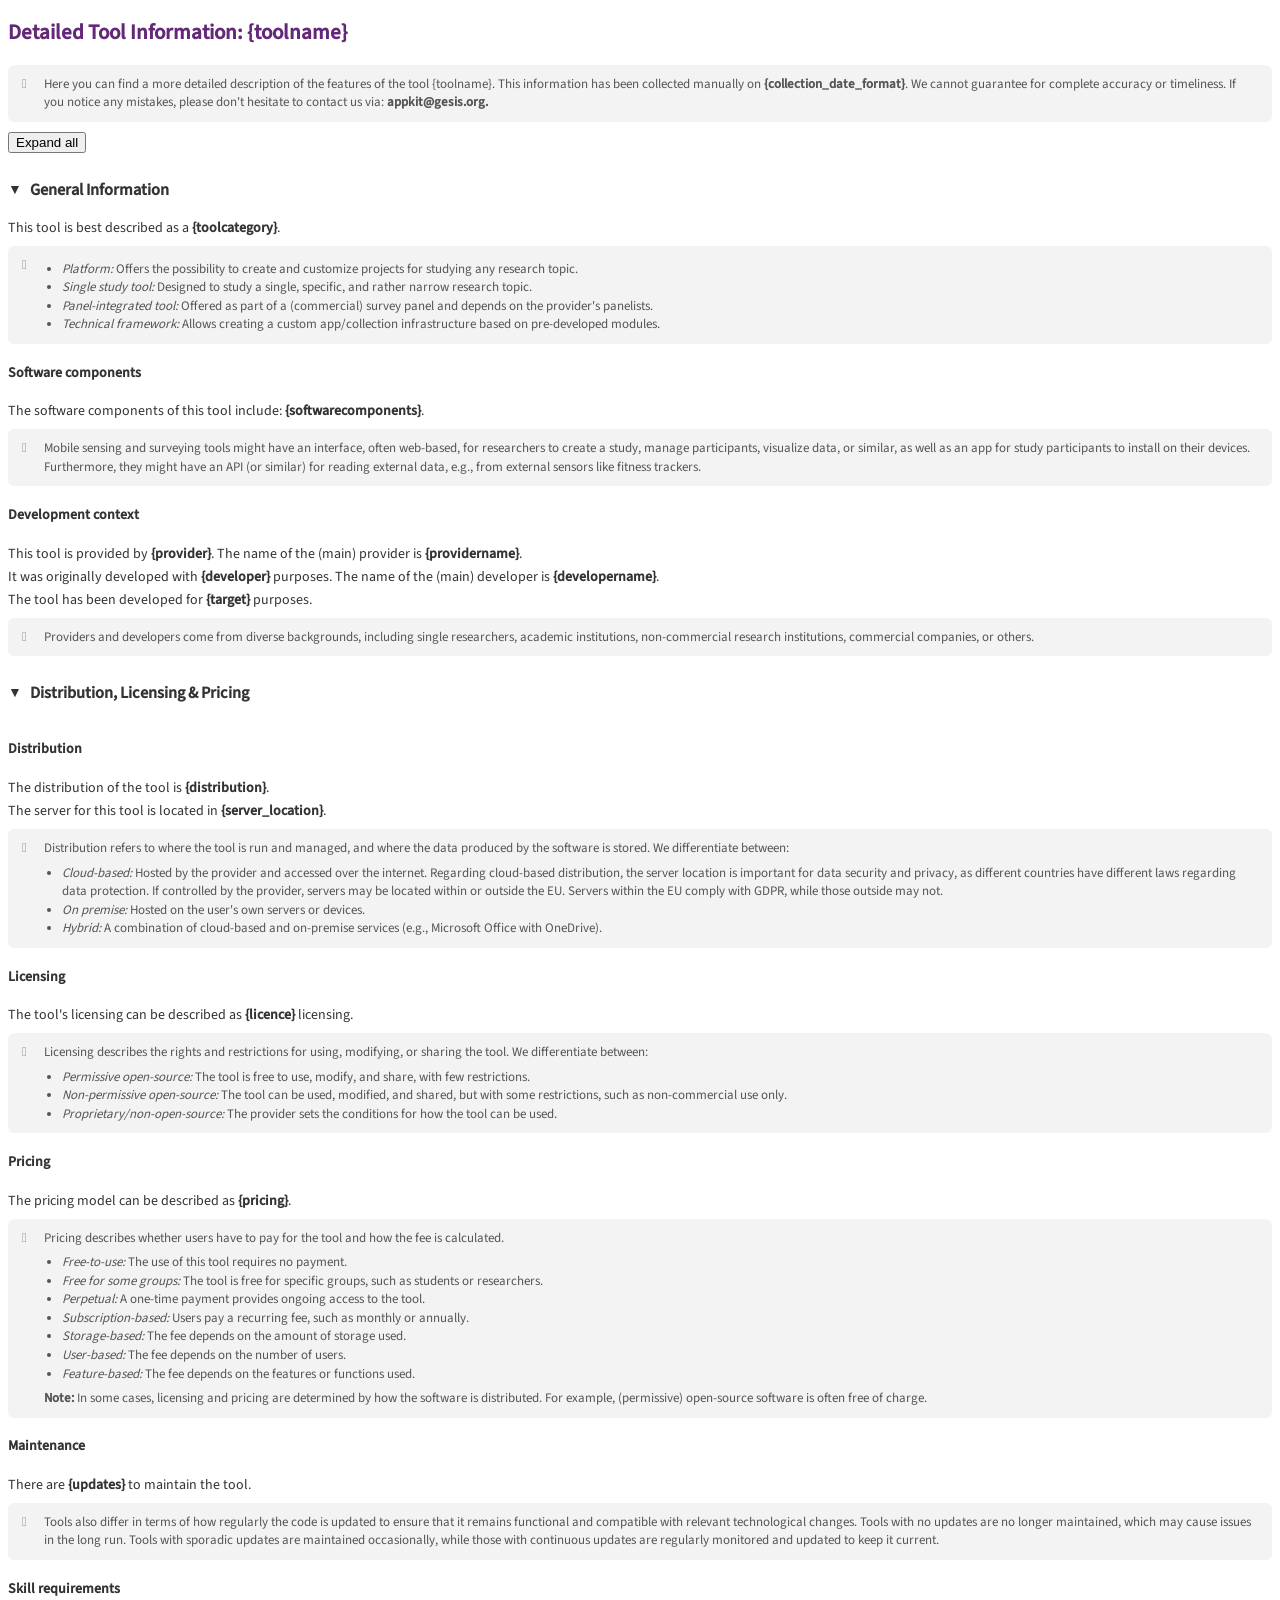
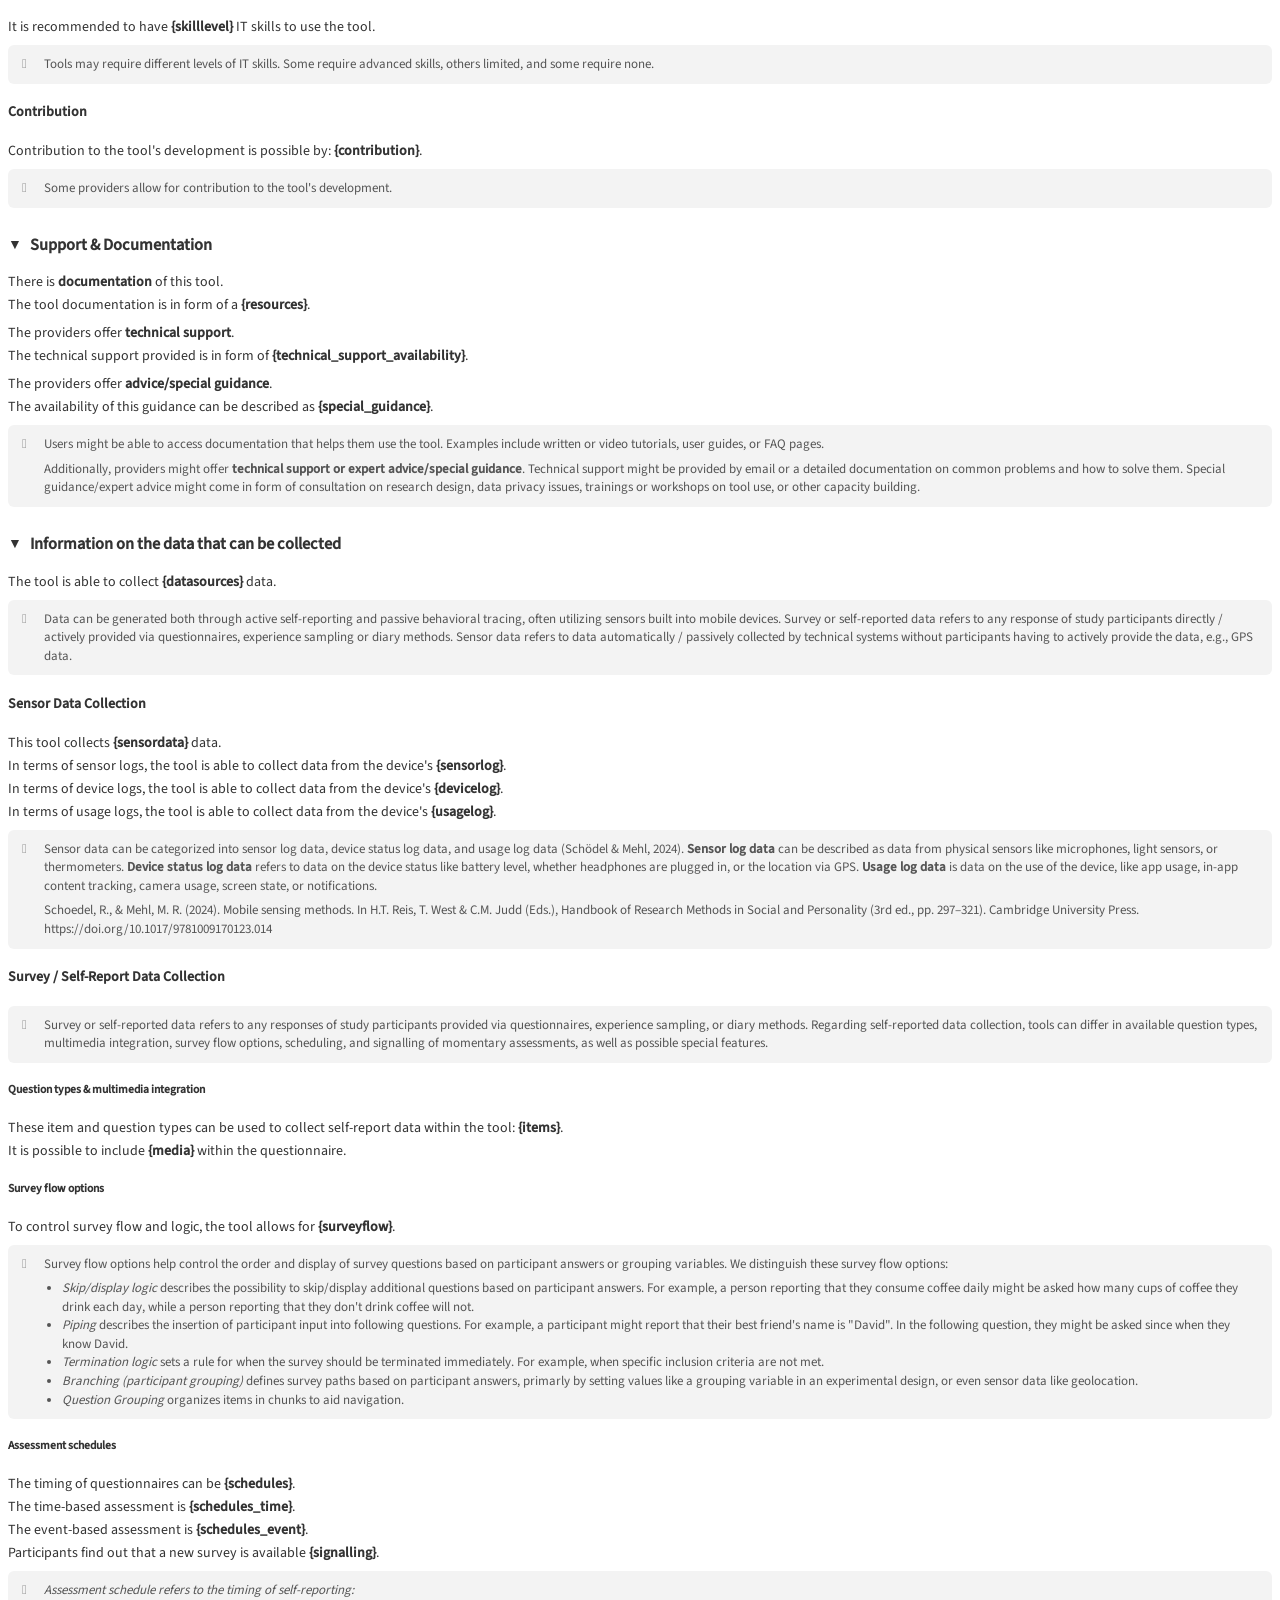
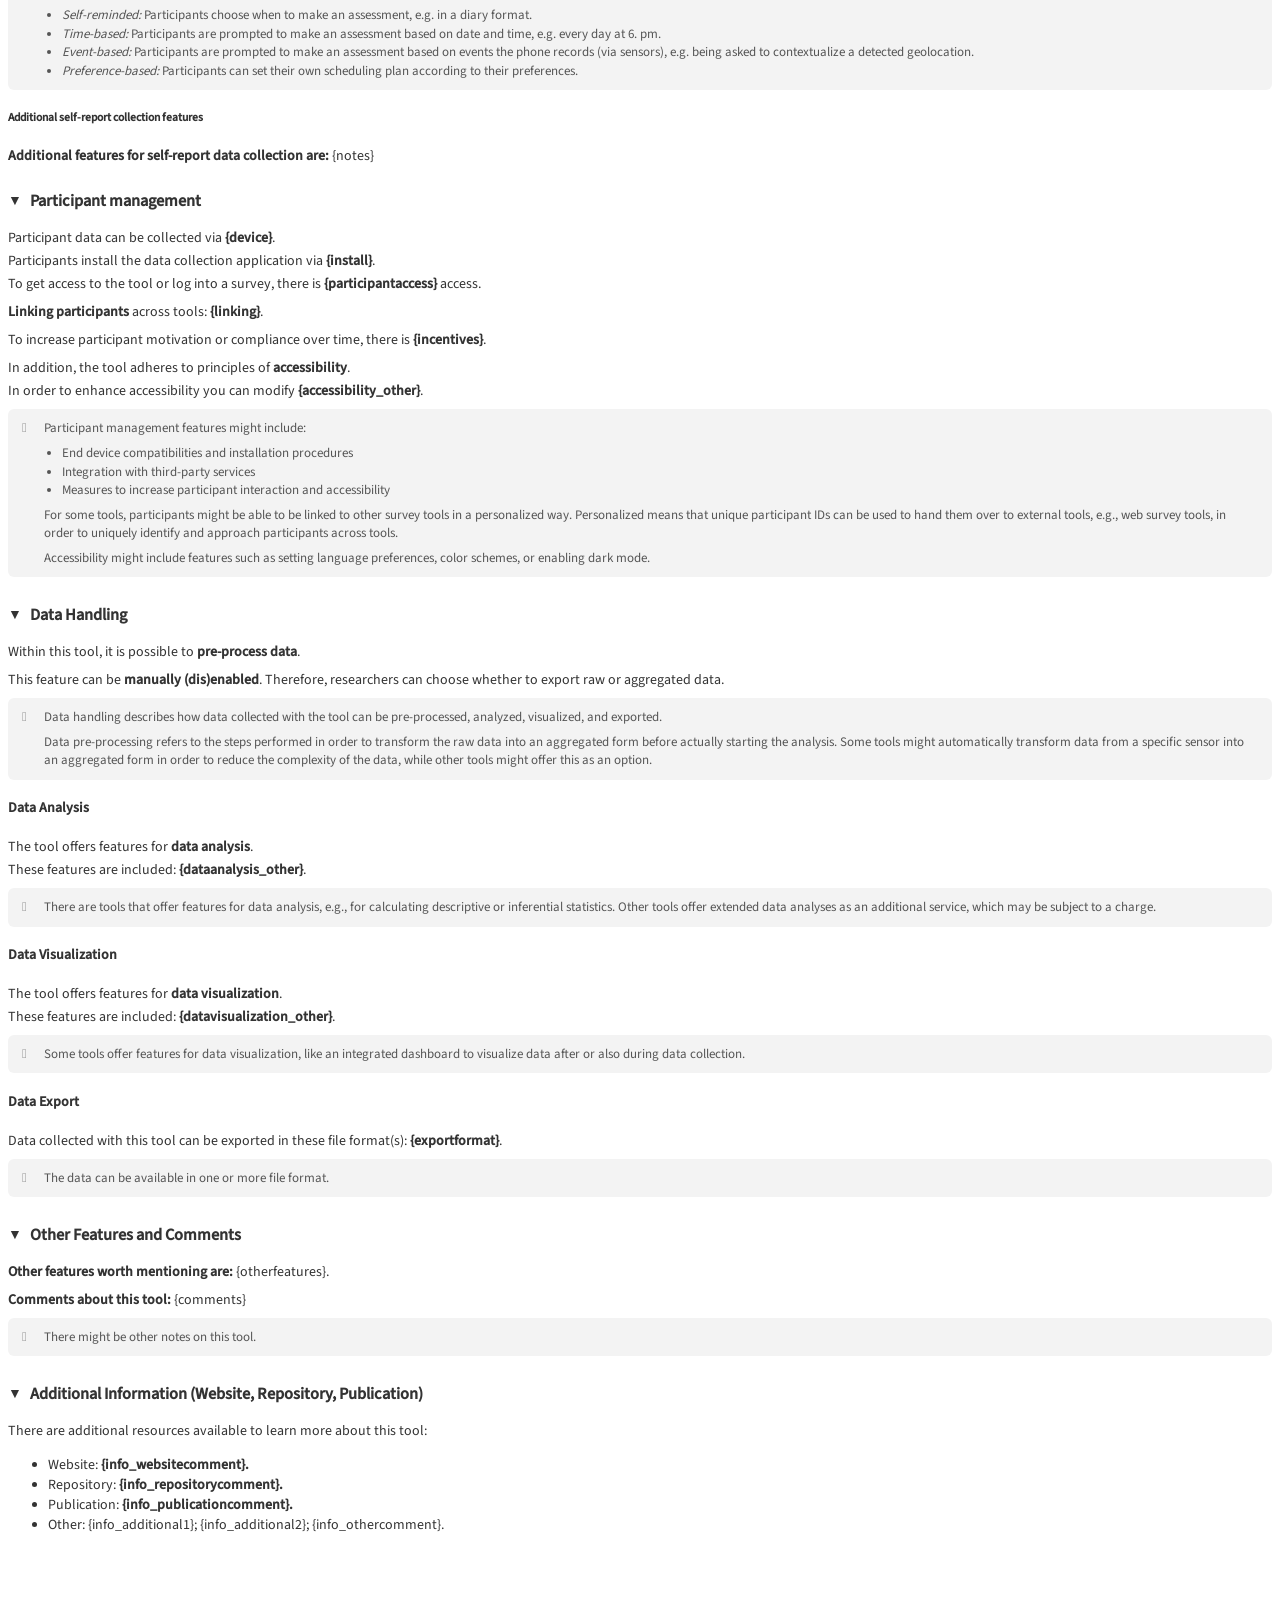
<file: tool_details.html>
<!DOCTYPE html>
<html lang="en">
<head>
  <meta charset="UTF-8">
  <link rel="stylesheet" type="text/css" href="custom.css">
</head>
<body>
	<h2>Detailed Tool Information: {toolname}</h2>

	<p class="expl">Here you can find a more detailed description of the features of the tool {toolname}.
     This information has been collected manually on <strong>{collection_date_format}</strong>. We cannot
     guarantee for complete accuracy or timeliness. If you notice any mistakes,
     please don't hesitate to contact us via: <strong>appkit@gesis.org.</strong></p>

	<button type="button" class="btn btn-default expand-all">Expand all</button>

	<!-- Each section: heading, then the tool's information ("values") and the explanation ("expl"), then its sub-sections -->

	<details open>
		<summary><h3 class="h4"><strong>General Information</strong></h3></summary>
		<div class="side">
			<div class="values">
				<div class="variable-box">
				  <span>This tool is best described as a <strong>{toolcategory}</strong>.</span>
				</div>
			</div>
			<div class="expl">
				<ul>
				  <li><em>Platform:</em> Offers the possibility to create and customize projects for studying any research topic.</li>
				  <li><em>Single study tool:</em> Designed to study a single, specific, and rather narrow research topic.</li>
				  <li><em>Panel-integrated tool:</em> Offered as part of a (commercial) survey panel and depends on the provider's panelists.</li>
				  <li><em>Technical framework:</em> Allows creating a custom app/collection infrastructure based on pre-developed modules.</li>
				</ul>
			</div>
		</div>

		<section class="sub">
			<h4 class="h5">Software components</h4>
			<div class="side">
				<div class="values">
					<div class="variable-box">
					  <span>The software components of this tool include: <strong>{softwarecomponents}</strong>.</span>
					</div>
				</div>
				<div class="expl">
					<p>Mobile sensing and surveying tools might have an interface, often web-based, for researchers to create a study,
					   manage participants, visualize data, or similar, as well as an app for study participants to
					   install on their devices. Furthermore, they might have an API (or similar) for reading
					   external data, e.g., from external sensors like fitness trackers.</p>
				</div>
			</div>
		</section>

		<section class="sub">
			<h4 class="h5">Development context</h4>
			<div class="side">
				<div class="values">
					<div class="variable-box">
					  <span>This tool is provided by <strong>{provider}</strong>. The name of the (main) provider is <strong>{providername}</strong>.</span>
					  <span>It was originally developed with <strong>{developer}</strong> purposes. The name of the (main) developer is <strong>{developername}</strong>.</span>
					  <span>The tool has been developed for <strong>{target}</strong> purposes.</span>
					</div>
				</div>
				<div class="expl">
					<p>Providers and developers come from diverse backgrounds, including single researchers,
					   academic institutions, non-commercial research institutions, commercial companies, or others.</p>
				</div>
			</div>
		</section>
	</details>

	<details open>
		<summary><h3 class="h4"><strong>Distribution, Licensing & Pricing</strong></h3></summary>

		<section class="sub">
			<h4 class="h5">Distribution</h4>
			<div class="side">
				<div class="values">
					<div class="variable-box">
					  <span>The distribution of the tool is <strong>{distribution}</strong>.</span>
					  <span>The server for this tool is located in <strong>{server_location}</strong>.</span>
					</div>
				</div>
				<div class="expl">
					<p>Distribution refers to where the tool is run and managed, and where the data produced by the software is stored. We differentiate between:</p>
					<ul>
					  <li><em>Cloud-based: </em> Hosted by the provider and accessed over the internet. Regarding cloud-based distribution, the server
						  location is important for data security and privacy, as different countries have
						  different laws regarding data protection. If controlled by the provider, servers
						  may be located within or outside the EU. Servers within the EU comply with GDPR,
						  while those outside may not.</li>
					  <li><em>On premise:</em> Hosted on the user's own servers or devices.</li>
					  <li><em>Hybrid:</em> A combination of cloud-based and on-premise services (e.g., Microsoft Office with OneDrive).</li>
					</ul>
				</div>
			</div>
		</section>

		<section class="sub">
			<h4 class="h5">Licensing</h4>
			<div class="side">
				<div class="values">
					<div class="variable-box">
					  <span>The tool's licensing can be described as <strong>{licence}</strong> licensing.</span>
					</div>
				</div>
				<div class="expl">
					<p>Licensing describes the rights and restrictions for using, modifying, or sharing the tool. We differentiate between:</p>
					<ul>
					  <li><em>Permissive open-source:</em> The tool is free to use, modify, and share, with few restrictions.</li>
					  <li><em>Non-permissive open-source:</em> The tool can be used, modified, and shared, but with some restrictions, such as non-commercial use only.</li>
					  <li><em>Proprietary/non-open-source:</em> The provider sets the conditions for how the tool can be used.</li>
					</ul>
				</div>
			</div>
		</section>

		<section class="sub">
			<h4 class="h5">Pricing</h4>
			<div class="side">
				<div class="values">
					<div class="variable-box">
					  <span>The pricing model can be described as <strong>{pricing}</strong>.</span>
					</div>
				</div>
				<div class="expl">
					<p>Pricing describes whether users have to pay for the tool and how the fee is calculated.</p>
					<ul>
					  <li><em>Free-to-use:</em> The use of this tool requires no payment.</li>
					  <li><em>Free for some groups:</em> The tool is free for specific groups, such as students or researchers.</li>
					  <li><em>Perpetual:</em> A one-time payment provides ongoing access to the tool.</li>
					  <li><em>Subscription-based:</em> Users pay a recurring fee, such as monthly or annually.</li>
					  <li><em>Storage-based:</em> The fee depends on the amount of storage used.</li>
					  <li><em>User-based:</em> The fee depends on the number of users.</li>
					  <li><em>Feature-based:</em> The fee depends on the features or functions used.</li>
					</ul>
					<p><strong>Note:</strong> In some cases, licensing and pricing are determined by how
					   the software is distributed. For example, (permissive) open-source software is often free of charge.</p>
				</div>
			</div>
		</section>

		<section class="sub">
			<h4 class="h5">Maintenance</h4>
			<div class="side">
				<div class="values">
					<div class="variable-box">
					  <span>There are <strong>{updates}</strong> to maintain the tool.</span>
					</div>
				</div>
				<div class="expl">
					<p>Tools also differ in terms of how regularly the code is updated to ensure that it remains functional and compatible with relevant technological changes.
					   Tools with no updates are no longer maintained, which may cause issues in the long run.
					   Tools with sporadic updates are maintained occasionally, while those with continuous updates
					   are regularly monitored and updated to keep it current.</p>
				</div>
			</div>
		</section>

		<section class="sub">
			<h4 class="h5">Skill requirements</h4>
			<div class="side">
				<div class="values">
					<div class="variable-box">
					  <span>It is recommended to have <strong>{skilllevel}</strong> IT skills to use the tool.</span>
					</div>
				</div>
				<div class="expl">
					<p>Tools may require different levels of IT skills. Some require advanced skills,
					   others limited, and some require none.</p>
				</div>
			</div>
		</section>

		<section class="sub">
			<h4 class="h5">Contribution</h4>
			<div class="side">
				<div class="values">
					<div class="if_contribution_yes">
						<div class="variable-box">
						  <span>Contribution to the tool's development is possible by: <strong>{contribution}</strong>.</span>
						</div>
					</div>
				</div>
				<div class="expl">
					<p>Some providers allow for contribution to the tool's development.</p>
				</div>
			</div>
		</section>
	</details>

	<details open>
		<summary><h3 class="h4"><strong>Support & Documentation</strong></h3></summary>
		<div class="side">
			<div class="values">
				<div class="if_documentation_yes">
					<div class="variable-box">
					  <span>There is <strong>documentation</strong> of this tool.</span>
					  <span>The tool documentation is in form of a <strong>{resources}</strong>.</span>
					</div>
				</div>
				<div class="if_technical_support">
					<div class="variable-box">
					  <span>The providers offer <strong>technical support</strong>.</span>
					  <span>The technical support provided is in form of <strong>{technical_support_availability}</strong>.</span>
					</div>
				</div>
				<div class="if_advice_availability">
					<div class="variable-box">
					  <span>The providers offer <strong>advice/special guidance</strong>.</span>
					  <span>The availability of this guidance can be described as <strong>{special_guidance}</strong>.</span>
					</div>
				</div>
			</div>
			<div class="expl">
				<p>Users might be able to access documentation that helps them use the tool. Examples include written or video tutorials, user guides, or FAQ pages.</p>
				<p>Additionally, providers might offer <strong>technical support or expert advice/special guidance</strong>.
				   Technical support might be provided by email or a detailed documentation on common problems
				   and how to solve them. Special guidance/expert advice might come in form of consultation
				   on research design, data privacy issues, trainings or workshops on tool use, or other
				   capacity building.</p>
			</div>
		</div>
	</details>

	<details open>
		<summary><h3 class="h4"><strong>Information on the data that can be collected</strong></h3></summary>
		<div class="side">
			<div class="values">
				<div class="variable-box">
				  <span>The tool is able to collect <strong>{datasources}</strong> data.</span>
				</div>
			</div>
			<div class="expl">
				<p>Data can be generated both through active self-reporting and passive behavioral tracing,
				   often utilizing sensors built into mobile devices. Survey or self-reported data refers to any response
				   of study participants directly / actively provided via questionnaires, experience sampling or diary methods.
				   Sensor data refers to data automatically / passively collected by technical systems without participants
				   having to actively provide the data, e.g., GPS data.</p>
			</div>
		</div>

		<section class="sub">
			<h4 class="h5">Sensor Data Collection</h4>
			<div class="side">
				<div class="values">
					<div class="variable-box">
					  <span>This tool collects <strong>{sensordata}</strong> data.</span>
					  <span>In terms of sensor logs, the tool is able to collect data from the device's <strong>{sensorlog}</strong>.</span>
					  <span>In terms of device logs, the tool is able to collect data from the device's <strong>{devicelog}</strong>.</span>
					  <span>In terms of usage logs, the tool is able to collect data from the device's <strong>{usagelog}</strong>.</span>
					</div>
				</div>
				<div class="expl">
					<p>Sensor data can be categorized into sensor log data, device status log data, and usage log data (Schödel & Mehl, 2024). <strong>Sensor log data</strong> can be described
					   as data from physical sensors like microphones, light sensors, or thermometers.
					   <strong>Device status log data</strong> refers to data on the device status like battery
					   level, whether headphones are plugged in, or the location via GPS. <strong>Usage log data</strong>
					   is data on the use of the device, like app usage, in-app content tracking, camera usage,
					   screen state, or notifications.</p>
					<p>Schoedel, R., & Mehl, M. R. (2024). Mobile sensing methods.
					   In H.T. Reis, T. West & C.M. Judd (Eds.),
					   Handbook of Research Methods in Social and Personality (3rd ed., pp. 297–321).
					   Cambridge University Press. https://doi.org/10.1017/9781009170123.014</p>
				</div>
			</div>
		</section>

		<section class="sub">
			<h4 class="h5">Survey / Self-Report Data Collection</h4>
			<div class="side">
				<div class="values"></div>
				<div class="expl">
					<p>Survey or self-reported data refers to any responses of study participants provided via questionnaires,
					   experience sampling, or diary methods. Regarding self-reported data collection, tools can differ
					   in available question types, multimedia integration, survey flow options, scheduling, and
					   signalling of momentary assessments, as well as possible special features.</p>
				</div>
			</div>

			<section class="sub">
				<h5>Question types & multimedia integration</h5>
				<div class="side">
					<div class="values">
						<div class="variable-box">
						  <span>These item and question types can be used to collect self-report data within the tool: <strong>{items}</strong>.</span>
						  <span>It is possible to include <strong>{media}</strong> within the questionnaire.</span>
						</div>
					</div>
				</div>
			</section>

			<section class="sub">
				<h5>Survey flow options</h5>
				<div class="side">
					<div class="values">
						<div class="variable-box">
						  <span>To control survey flow and logic, the tool allows for <strong>{surveyflow}</strong>.</span>
						</div>
					</div>
					<div class="expl">
						<p>Survey flow options help control the order and display of survey questions based
						   on participant answers or grouping variables. We distinguish these survey flow options:</p>
						<ul>
						  <li><em>Skip/display logic</em> describes the possibility to skip/display additional questions
							  based on participant answers. For example, a person reporting that they consume coffee
							  daily might be asked how many cups of coffee they drink each day, while a person
							  reporting that they don't drink coffee will not.</li>
						  <li><em>Piping</em> describes the insertion of participant input into following questions.
							  For example, a participant might report that their best friend's name is "David".
							  In the following question, they might be asked since when they know David.</li>
						  <li><em>Termination logic</em> sets a rule for when the survey should be terminated immediately.
							  For example, when specific inclusion criteria are not met.</li>
						  <li><em>Branching (participant grouping)</em> defines survey paths based on participant answers,
							primarly by setting values like a grouping variable in an experimental design, or even sensor data like geolocation.</li>
						  <li><em>Question Grouping</em> organizes items in chunks to aid navigation.</li>
						</ul>
					</div>
				</div>
			</section>

			<section class="sub">
				<h5>Assessment schedules</h5>
				<div class="side">
					<div class="values">
						<div class="variable-box">
						  <span>The timing of questionnaires can be <strong>{schedules}</strong>.</span>
						  <span>The time-based assessment is <strong>{schedules_time}</strong>.</span>
						  <span>The event-based assessment is <strong>{schedules_event}</strong>.</span>
						  <span>Participants find out that a new survey is available <strong>{signalling}</strong>.</span>
						</div>
					</div>
					<div class="expl">
						<p><em>Assessment schedule refers to the timing of self-reporting:</em></p>
						<ul>
						  <li><em>Self-reminded:</em> Participants choose when to make an assessment, e.g. in a diary format.</li>
						  <li><em>Time-based:</em> Participants are prompted to make an assessment based on date and time, e.g. every day at 6. pm.</li>
						  <li><em>Event-based:</em> Participants are prompted to make an assessment based on events the phone records (via sensors), e.g. being asked to contextualize a detected geolocation.</li>
						  <li><em>Preference-based:</em> Participants can set their own scheduling plan according to their preferences.</li>
						</ul>
					</div>
				</div>
			</section>

			<div class="if_notes">
				<section class="sub">
					<h5>Additional self-report collection features</h5>
					<div class="side">
						<div class="values">
							<div class="variable-box">
							  <span><strong>Additional features for self-report data collection are: </strong>{notes}</span>
							</div>
						</div>
					</div>
				</section>
			</div>
		</section>
	</details>

	<details open>
		<summary><h3 class="h4"><strong>Participant management</strong></h3></summary>
		<div class="side">
			<div class="values">
				<div class="variable-box">
				  <span>Participant data can be collected via <strong>{device}</strong>.</span>
				  <span>Participants install the data collection application via <strong>{install}</strong>.</span>
				  <span>To get access to the tool or log into a survey, there is <strong>{participantaccess}</strong> access.</span>
				</div>
				<div class="if_linking">
					<div class="variable-box">
					  <span><strong>Linking participants</strong> across tools: <strong>{linking}</strong>.</span>
					</div>
				</div>
				<div class="if_incentives_yes">
					<div class="variable-box">
					  <span>To increase participant motivation or compliance over time, there is <strong>{incentives}</strong>.</span>
					</div>
				</div>
				<div class="if_accessibility">
					<div class="variable-box">
					  <span>In addition, the tool adheres to principles of <strong>accessibility</strong>.</span>
					  <span>In order to enhance accessibility you can modify <strong>{accessibility_other}</strong>.</span>
					</div>
				</div>
			</div>
			<div class="expl">
				<p>Participant management features might include:</p>
				<ul>
				  <li>End device compatibilities and installation procedures</li>
				  <li>Integration with third-party services</li>
				  <li>Measures to increase participant interaction and accessibility</li>
				</ul>
				<p>For some tools, participants might be able to be linked to other survey tools in a personalized way.
				   Personalized means that unique participant IDs can be used to hand them over to external tools,
				   e.g., web survey tools, in order to uniquely identify and approach participants across tools.</p>
				<p>Accessibility might include features such as setting language preferences, color schemes,
				   or enabling dark mode.</p>
			</div>
		</div>
	</details>

	<details open>
		<summary><h3 class="h4"><strong>Data Handling</strong></h3></summary>
		<div class="side">
			<div class="values">
				<div class="if_data_preprocessing">
					<div class="variable-box">
					  <span>Within this tool, it is possible to <strong>pre-process data</strong>.</span>
					</div>
				</div>
				<div class="if_preprocessing_disabling">
					<div class="variable-box">
					  <span>This feature can be <strong>manually (dis)enabled</strong>. Therefore,
						researchers can choose whether to export raw or aggregated data.</span>
					</div>
				</div>
			</div>
			<div class="expl">
				<p>Data handling describes how data collected with the tool can be pre-processed, analyzed, visualized, and exported.</p>
				<p>Data pre-processing refers to the steps performed in order to transform the raw data
				   into an aggregated form before actually starting the analysis. Some tools might automatically
				   transform data from a specific sensor into an aggregated form in order to reduce the complexity
				   of the data, while other tools might offer this as an option.</p>
			</div>
		</div>

		<section class="sub">
			<h4 class="h5">Data Analysis</h4>
			<div class="side">
				<div class="values">
					<div class="if_data_analysis">
						<div class="variable-box">
						  <span>The tool offers features for <strong>data analysis</strong>.</span>
						  <span>These features are included: <strong>{dataanalysis_other}</strong>.</span>
						</div>
					</div>
				</div>
				<div class="expl">
					<p>There are tools that offer features for data analysis, e.g., for calculating descriptive
					   or inferential statistics. Other tools offer extended data analyses as an additional service, which may be subject to a charge.</p>
				</div>
			</div>
		</section>

		<section class="sub">
			<h4 class="h5">Data Visualization</h4>
			<div class="side">
				<div class="values">
					<div class="if_data_visualization">
						<div class="variable-box">
						  <span>The tool offers features for <strong>data visualization</strong>.</span>
						  <span>These features are included: <strong>{datavisualization_other}</strong>.</span>
						</div>
					</div>
				</div>
				<div class="expl">
					<p>Some tools offer features for data visualization, like an integrated dashboard to visualize
					   data after or also during data collection.</p>
				</div>
			</div>
		</section>

		<section class="sub">
			<h4 class="h5">Data Export</h4>
			<div class="side">
				<div class="values">
					<div class="variable-box">
					  <span>Data collected with this tool can be exported in these file format(s): <strong>{exportformat}</strong>.</span>
					</div>
				</div>
				<div class="expl">
					<p>The data can be available in one or more file format.</p>
				</div>
			</div>
		</section>
	</details>

	<details open>
		<summary><h3 class="h4"><strong>Other Features and Comments</strong></h3></summary>
		<div class="side">
			<div class="values">
				<div class="variable-box">
				  <span><strong>Other features worth mentioning are:</strong> {otherfeatures}.</span>
				</div>
				<div class="if_comments">
					<div class="variable-box">
					  <span><strong>Comments about this tool:</strong> {comments}</span>
					</div>
				</div>
			</div>
			<div class="expl">
				<p>There might be other notes on this tool.</p>
			</div>
		</div>
	</details>

	<details open>
		<summary><h3 class="h4"><strong>Additional Information (Website, Repository, Publication)</strong></h3></summary>
		<div class="side">
			<div class="values">
				<div class="variable-box">
				  <span>There are additional resources available to learn more about this tool:</span>
				  <ul>
					<li>Website: <strong>{info_websitecomment}.</strong></li>
					<li>Repository: <strong>{info_repositorycomment}.</strong></li>
					<li>Publication: <strong>{info_publicationcomment}.</strong></li>
					<li>Other: {info_additional1}; {info_additional2}; {info_othercomment}.</li>
				  </ul>
				</div>
			</div>
		</div>
	</details>
</body>
</html>
</file>
<file: custom.css>
/* --- 1. Fonts --- */
/* 'Source Sans 3' served from the site itself (www/fonts/, SIL Open Font License in OFL.txt), so no request goes to Google.
   Per weight: "latin" covers the site's text, "latin-ext" is only downloaded when such a letter appears. */
@font-face {
    font-family: 'Source Sans 3';
    font-style: normal;
    font-weight: 300;
    font-display: swap;
    src: url(fonts/source-sans-3-latin-300-normal.woff2) format('woff2');
    unicode-range: U+0000-00FF,U+0131,U+0152-0153,U+02BB-02BC,U+02C6,U+02DA,U+02DC,U+0304,U+0308,U+0329,U+2000-206F,U+20AC,U+2122,U+2191,U+2193,U+2212,U+2215,U+FEFF,U+FFFD;
}
@font-face {
    font-family: 'Source Sans 3';
    font-style: normal;
    font-weight: 400;
    font-display: swap;
    src: url(fonts/source-sans-3-latin-400-normal.woff2) format('woff2');
    unicode-range: U+0000-00FF,U+0131,U+0152-0153,U+02BB-02BC,U+02C6,U+02DA,U+02DC,U+0304,U+0308,U+0329,U+2000-206F,U+20AC,U+2122,U+2191,U+2193,U+2212,U+2215,U+FEFF,U+FFFD;
}
@font-face {
    font-family: 'Source Sans 3';
    font-style: normal;
    font-weight: 500;
    font-display: swap;
    src: url(fonts/source-sans-3-latin-500-normal.woff2) format('woff2');
    unicode-range: U+0000-00FF,U+0131,U+0152-0153,U+02BB-02BC,U+02C6,U+02DA,U+02DC,U+0304,U+0308,U+0329,U+2000-206F,U+20AC,U+2122,U+2191,U+2193,U+2212,U+2215,U+FEFF,U+FFFD;
}
@font-face {
    font-family: 'Source Sans 3';
    font-style: normal;
    font-weight: 300;
    font-display: swap;
    src: url(fonts/source-sans-3-latin-ext-300-normal.woff2) format('woff2');
    unicode-range: U+0100-02BA,U+02BD-02C5,U+02C7-02CC,U+02CE-02D7,U+02DD-02FF,U+0304,U+0308,U+0329,U+1D00-1DBF,U+1E00-1E9F,U+1EF2-1EFF,U+2020,U+20A0-20AB,U+20AD-20C4,U+2113,U+2C60-2C7F,U+A720-A7FF;
}
@font-face {
    font-family: 'Source Sans 3';
    font-style: normal;
    font-weight: 400;
    font-display: swap;
    src: url(fonts/source-sans-3-latin-ext-400-normal.woff2) format('woff2');
    unicode-range: U+0100-02BA,U+02BD-02C5,U+02C7-02CC,U+02CE-02D7,U+02DD-02FF,U+0304,U+0308,U+0329,U+1D00-1DBF,U+1E00-1E9F,U+1EF2-1EFF,U+2020,U+20A0-20AB,U+20AD-20C4,U+2113,U+2C60-2C7F,U+A720-A7FF;
}
@font-face {
    font-family: 'Source Sans 3';
    font-style: normal;
    font-weight: 500;
    font-display: swap;
    src: url(fonts/source-sans-3-latin-ext-500-normal.woff2) format('woff2');
    unicode-range: U+0100-02BA,U+02BD-02C5,U+02C7-02CC,U+02CE-02D7,U+02DD-02FF,U+0304,U+0308,U+0329,U+1D00-1DBF,U+1E00-1E9F,U+1EF2-1EFF,U+2020,U+20A0-20AB,U+20AD-20C4,U+2113,U+2C60-2C7F,U+A720-A7FF;
}

/* --- 2. Global Styles --- */
/* These rules define basic font and background colors as well as general layout. */
body {
    font-family: "Source Sans 3", Helvetica, Arial, sans-serif;
    font-size: 14px;
    line-height: 1.42857143;
    color: #333;
    background-color: #fff;
	padding-bottom: 50px; /* Space for the footer */
}
body > .container-fluid {
    padding-top: 30px; /* Space above the tabs and the sidebar. */
}

/* --- 3. Typography --- */
/* Rules for text elements such as headings, labels, and general typography */
/* A heading with class h3, h4 or h5 looks like that level (e.g. <h3 class="h4">) */
h2 {
  color: #642878 ;
  font: "Cabin Bold";
  font-weight: bold;
}

h3:not(.h4), .h3 {
  color: #D20064;
  font: "Cabin Bold";
  font-weight: bold;
}

h4:not(.h5), .h4 {
    margin-bottom: 15px;
}
h5, .h5 {
    font-weight: bold;
}
/* Site name and subtitle on the table tab */
.site-name {
    font-size: 34px;
    line-height: 1.1;
    margin: 22px 0 4px;
}
.site-sub {
    font-size: 18px;
    color: #555;
    margin: 0 0 6px;
}
@media (max-width: 991px) {
    .site-name {
        font-size: 27px;
        margin-top: 16px;
    }
    .site-sub {
        font-size: 16px;
    }
}
label {
    display: inline-block;
    margin-bottom: 5px;
    font-weight: 400;
} /* not sure if there are labels in my HTML at all */

/* --- 4. Reactable Table --- */
/* Styling for tables and Reactable-specific classes */

/* Tool names are buttons that open the tool's details; they look like plain text */
.tool-name {
    background: none;
    border: 0;
    padding: 0;
    font: inherit;
    color: inherit;
    cursor: pointer;
}
.tool-name:focus-visible {
    outline: 2px solid #D20064;
    outline-offset: 2px;
}

/* Links in the "Additional information" column */
.info-link {
    color: black;
    text-decoration: underline;
}
.rt-text-content {
    color: #000000;
}
.rt-th {
    font-weight: 400;
    border-left-color: #ffffff80;
    border-bottom: 2px solid #ffffff80;
}
.rt-sort-right {
    color: #ffffff;
}
.rt-table {
	max-width: 100%;
    overflow: auto;
    border-color: #e6e6e6;
}
/* Search field and number of matching tools in one row; phones: field full width, count below */
.search-row {
    display: flex;
    align-items: center;
    gap: 16px;
    margin-bottom: 8px;
}
#match-count {
    margin: 0;
    color: #666;
}
#table-search {
    -webkit-appearance: none; /* Same look as a text field in Safari. */
    appearance: none;
    width: 300px; /* Room for longer search terms. */
    max-width: 100%;
    height: 32px;
    padding: 5px 7px;
    background-color: #fff;
    border: 1px solid rgba(0, 0, 0, 0.1);
    border-radius: 3px;
    color: inherit;
    font: inherit;
}
#table-search:focus {
    border-color: rgba(0, 0, 0, 0.25);
    outline: none;
}
@media (max-width: 991px) {
    .search-row {
        flex-direction: column;
        align-items: stretch;
        gap: 6px;
    }
    #table-search {
        width: 100%;
    }
    #match-count {
        padding-left: 8px; /* Level with the text in the search field (border and padding). */
    }
}

/* --- 5. Dropdown (Selectize) --- */
/* Dropdown styles for the Selectize plugin. */
.selectize-input {
    border: 0; /* No border. */
    padding: 6px 12px; /* Padding (vertical 6px, horizontal 12px). */
    box-shadow: none; /* No shadow. */
    border-radius: 0; /* No rounded corners. */
	width: 100%;
    position: relative;
}
.selectize-input.focus {
    border-color: red; /* Border color on focus (red). */
    box-shadow: inset 0 0 0 rgba(0, 0, 0, 0.075), 0 0 0  #D20064); /* Slight shadow on focus. */
}

.selectize-control.multi .selectize-input>div.active,
.selectize-control.multi .selectize-input>div {
    background:#D20064;
    color: #ffffff;
    border: none;
}

.selectize-dropdown {
    background: #ffffff; /* Dropdown background color (white). */
    border: 1px solid #D20064; /* Dark pink border. */
    box-shadow: 0 0 0 rgba(0, 0, 0, 0.175); /* No outer shadow. */
}

.selectize-dropdown .option:hover {     /* Corrected */
    background-color: #D20064;
    color: #ffffff;
}

/* --- 6. Navigation & Links --- */
.nav-tabs > li > a {
    border: 1px solid transparent; /* Invisible border for tab links. */
    border-radius: 0 0 0 0; /* No rounded corners. */
}
/* "Detailed Tool Information" tab: hidden until a tool has been opened (class set in www/static.js) */
.nav-tabs:not(.has-tool) > li:has(> a[data-value="Detailed Tool Information"]) {
    display: none;
}
a {
    color: #642878; /* Link color. */
    text-decoration: none; /* Remove underline from links. */
}
.back-to-table {
    display: inline-block;
    margin-top: 15px; /* Space below the tabs; the tool heading follows. */
}

/* --- 7. Sidebar --- */
.well {
    background-color:#E2EAF4; /* Light blue background. */
    box-shadow: inset 0 1px 1px rgba(0, 0, 0, 0.05); /* Slight inner shadow. */
	border-radius: 5px; 
}
#reset-filters {
    margin-bottom: 20px; /* Space between the filters and the download buttons. */
}
@media (min-width: 992px) {
    .row > .col-sm-2 {
        position: sticky; /* Sidebar stays in view while the page scrolls (only where it sits beside the content). */
        top: 20px;
    }
}
#filter-toggle {
    display: none; /* Only on phones, see below. */
}
/* Phone layout, used below 992 px, where the tab row would wrap (also www/static.js) */
@media (max-width: 991px) {
    /* Sidebar above the content (Bootstrap does this only below 768 px) */
    .row > .col-sm-2,
    .row > .col-sm-10 {
        float: none;
        width: 100%;
    }
    /* Phones: the filter panel opens and closes with the "Filters" button */
    #filter-toggle {
        display: flex;
        align-items: center;
        gap: 8px;
        width: 100%;
        margin-bottom: 15px;
    }
    .filter-chevron {
        margin-left: auto; /* Arrow at the right end of the button. */
        transition: transform 0.2s;
    }
    .filters-open .filter-chevron {
        transform: rotate(180deg);
    }
    #filter-box:not(.filters-open) #filter-panel {
        display: none;
    }
    /* Phones: the tabs are one row of bordered buttons that can be swiped sideways */
    .nav-tabs {
        display: flex;
        flex-wrap: nowrap;
        gap: 6px;
        overflow-x: auto;
        overflow-y: hidden;
        scrollbar-width: none; /* Swipeable without a visible scroll bar. */
        border-bottom: none;
        padding-bottom: 2px;
    }
    .nav-tabs::-webkit-scrollbar {
        display: none;
    }
    /* Fade at an edge where more tabs can be swiped into view (classes set in www/static.js) */
    .nav-tabs.more-right {
        -webkit-mask-image: linear-gradient(to right, #000 calc(100% - 40px), transparent);
        mask-image: linear-gradient(to right, #000 calc(100% - 40px), transparent);
    }
    .nav-tabs.more-left {
        -webkit-mask-image: linear-gradient(to right, transparent, #000 40px);
        mask-image: linear-gradient(to right, transparent, #000 40px);
    }
    .nav-tabs.more-left.more-right {
        -webkit-mask-image: linear-gradient(to right, transparent, #000 40px, #000 calc(100% - 40px), transparent);
        mask-image: linear-gradient(to right, transparent, #000 40px, #000 calc(100% - 40px), transparent);
    }
    .nav-tabs > li {
        float: none;
        flex: none;
        margin-bottom: 0;
    }
    .nav-tabs > li > a,
    .nav-tabs > li > a:hover {
        margin-right: 0;
        padding: 6px 12px;
        border: 1px solid #ddd;
        border-radius: 6px;
    }
    .nav-tabs > li.active > a,
    .nav-tabs > li.active > a:hover,
    .nav-tabs > li.active > a:focus {
        border: 1px solid #642878;
        color: #642878;
        background-color: #f4eef7;
    }
}

/* --- 8. Buttons --- */
.btn:focus:not(:focus-visible) {
    outline: none; /* Focus ring only for keyboard use, not after a mouse click. */
}
.my-button {
    width: 100%; /* Button takes full width. */
    padding: 10px; /* Button padding. */
    background-color: #D20064; /* Dark pink background. */
    color: #e6e6e6; /* Light text color. */
    font-weight: 200; /* Thin font. */
}
.my-button:hover {
    background-color:  #C873A0; /* Lighter pink on hover. */
}
@media (max-width: 767px) {
    .my-button {
        font-size: 0.9em; /* Smaller font on narrow screens. */
    }
}

/* --- 9. Footer --- */
.footer {
	margin: 0 -15px;
    width: calc(100% + 30px);
    position: fixed;
    bottom: 0;
    background: linear-gradient(90deg,  #642878 0%,  #D20064 100%);
    color: white;
	z-index: 2; 
}
.footer-link {
    float: right;
    padding: 0 40px 0 0;
    border: none;
    background: none;
    color: white;
}
.footer-link:hover, .footer-link:focus {
    color: white;
}

/* --- 10. Badges --- */
.badge {
    padding: 2px 8px;
    background-color: #E2EAF4;
    color: #333;
}

/* Download button */
#downloadCSV {
  background-color: white;
  color: black;
  border: none;
  border-radius: 8px;
  padding: 10px 20px;
  font-weight: bold;
  margin-top: 20px;
  cursor: pointer;
}

#downloadCSV:hover {
  background-color: #D20064;  /* Pink on hover */
  color: white;
}

#downloadRAW {
  background-color: white;
  color: black;
  border: none;
  border-radius: 8px;
  padding: 10px 20px;
  font-weight: bold;
  margin-top: 20px;
  cursor: pointer;
}

#downloadRAW:hover {
  background-color: #D20064;  /* Pink on hover */
  color: white;
}

/* --- 11. Details/Summary --- */
/* Controls collapsing and expanding content on the Detailed Tool Description page */
details summary {
    cursor: pointer;
    display: flex;
    align-items: center;
}
details summary::before {
    content: '▶';
    margin-right: 8px;
}
details[open] > summary::before {
    content: '▼';
}
.expand-all {
    margin-bottom: 10px; /* "Expand all" / "Collapse all" above the sections. */
}
/* Main sections collapse and are separated by a line; sub-sections are always shown, indented with a guide line */
#tool_details {
    container-type: inline-size; /* The side-by-side layout (section 14) depends on the width of the description. */
}
#tool_details > details {
    border-top: 1px solid #e3e3e3;
    padding: 14px 0 6px;
}
#tool_details > details > summary h3 {
    font-size: 20px;
    margin: 0 0 10px;
}
#tool_details .sub {
    margin: 16px 0 4px 6px;
    padding-left: 20px;
    border-left: 2px solid #e4d9ea;
}
#tool_details .sub > h4,
#tool_details .sub > h5 {
    font-weight: bold;
    margin: 0 0 8px;
}
#tool_details .sub > h4 {
    font-size: 16px;
}
#tool_details .sub > h5 {
    font-size: 15px;
}

/* --- 12. Debugging --- */
.debug-outline {
    border: 2px dashed red;
}

/* --- 14. Tool descriptions: the tool's information and the explanation --- */
/* The tool's information as plain text, one sentence per line */
.variable-box {
    margin-bottom: 8px;
}
.variable-box > span {
    display: block;
    margin-bottom: 3px;
}
.variable-box.aware {
    color: #6b6b6b; /* "There is no information ..." */
    margin-top: 0;
}
/* Grey box with an info icon: explanations and the tool intro (smaller grey text), the box on the table tab */
.expl,
.info-box {
    position: relative;
    background-color: #f3f3f3;
    border-radius: 6px;
    padding: 10px 14px 10px 36px;
}
.expl {
    margin-bottom: 10px;
    color: #555;
    font-size: 13px;
}
.expl::before,
.info-box::before {
    content: "\f05a"; /* Font Awesome "circle-info" */
    font-family: "Font Awesome 6 Free";
    font-weight: 900;
    position: absolute;
    left: 14px;
    top: 10px;
    color: #8a8a8a;
}
.expl p {
    margin: 0 0 6px;
}
.expl ul {
    padding-left: 18px;
    margin: 4px 0 6px;
}
.expl > :last-child,
.info-box > :last-child {
    margin-bottom: 0;
}
/* Wide descriptions: explanation to the right, its column the same width at every level so the notes line up.
   Narrower (phones, small windows): explanation below the tool's information. */
@container (min-width: 900px) {
    #tool_details .side {
        display: grid;
        grid-template-columns: minmax(0, 1fr) 54cqw;
        gap: 24px;
        align-items: start;
        margin-bottom: 10px;
    }
    #tool_details .side > .values {
        padding-top: 10px; /* Level with the first line of the explanation. */
    }
    #tool_details .side > .expl {
        grid-column: 2;
        margin-bottom: 0;
    }
}

.info-box {
	font-size: 14px;
	line-height: 1.8;
	margin-bottom: 15px;
	margin-top: 15px;
	overflow: visible; /* Prevents content from being cut off */
    display: block; /* Full width of the column. */
}

.shiny-plot-output {
  width: 100%;
  height: auto;
}

.aware {
	color: red;
	margin-top: 10px;
}
</file>
